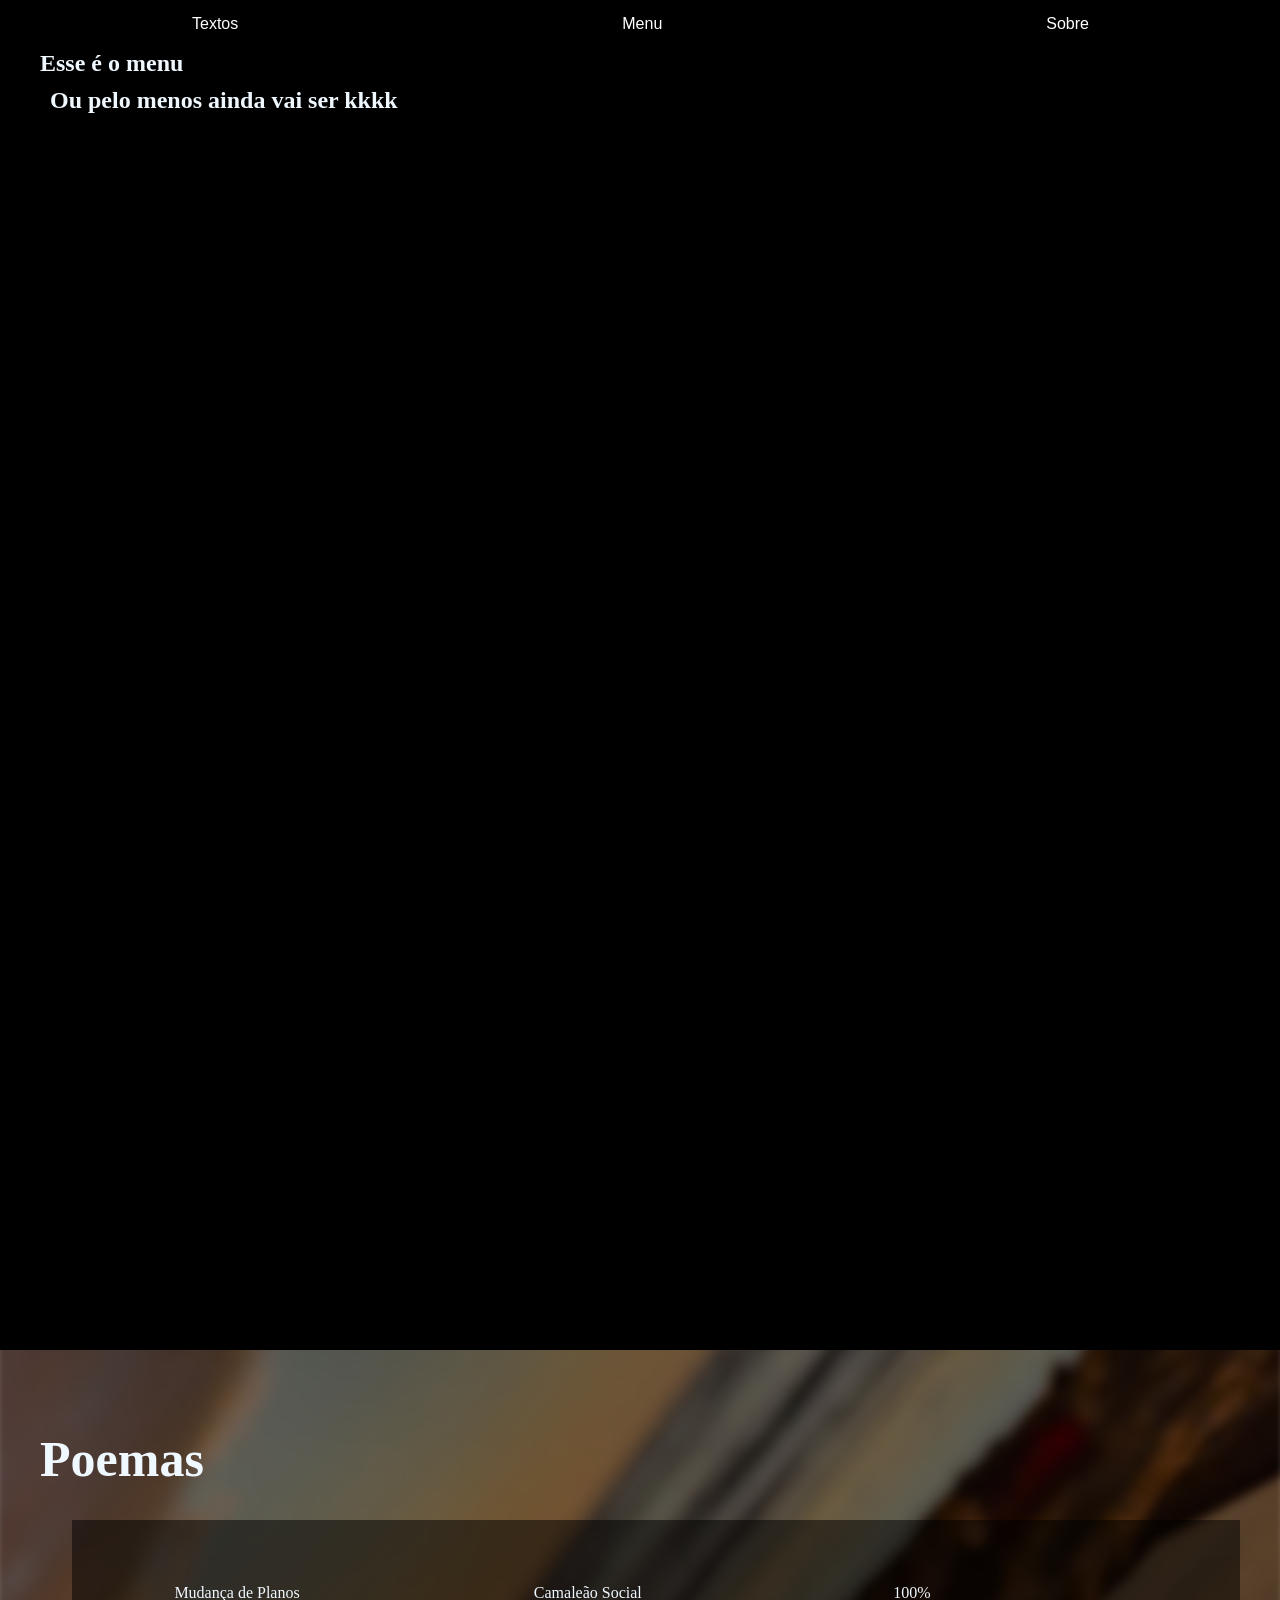
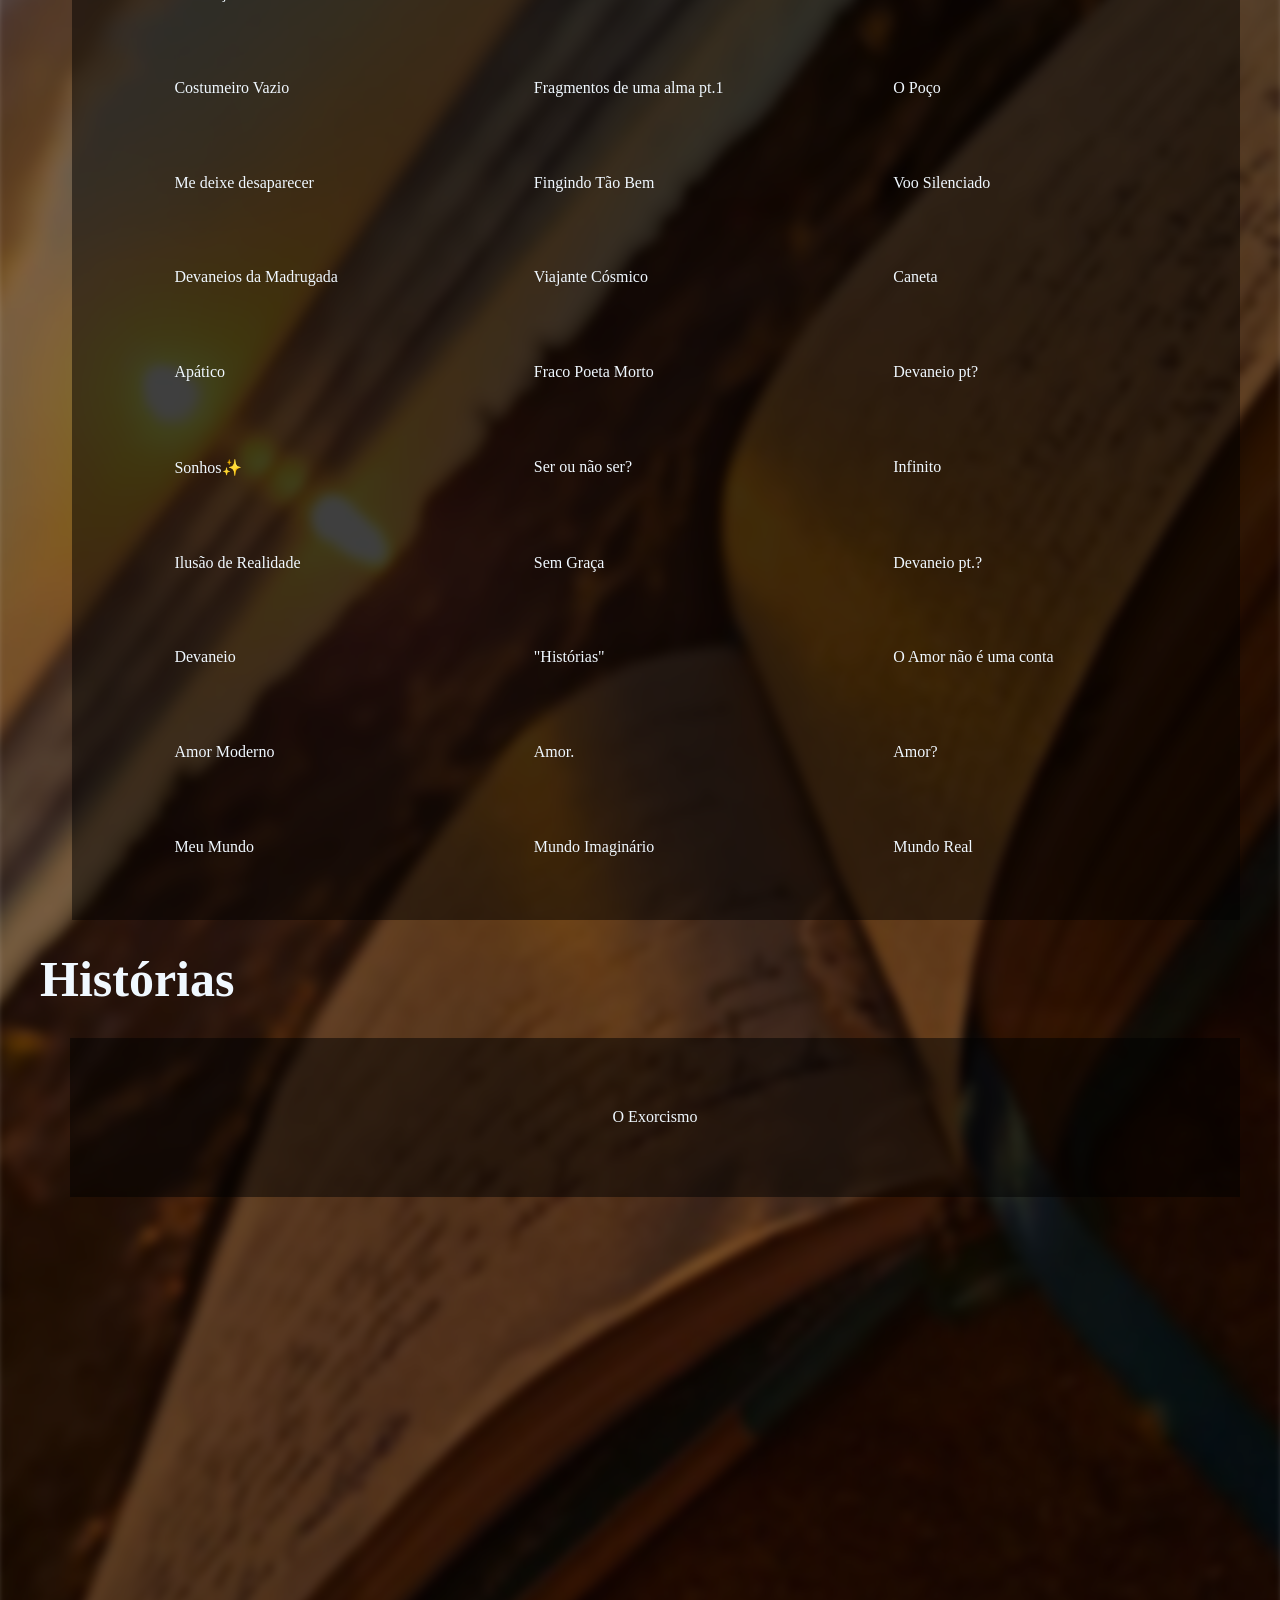
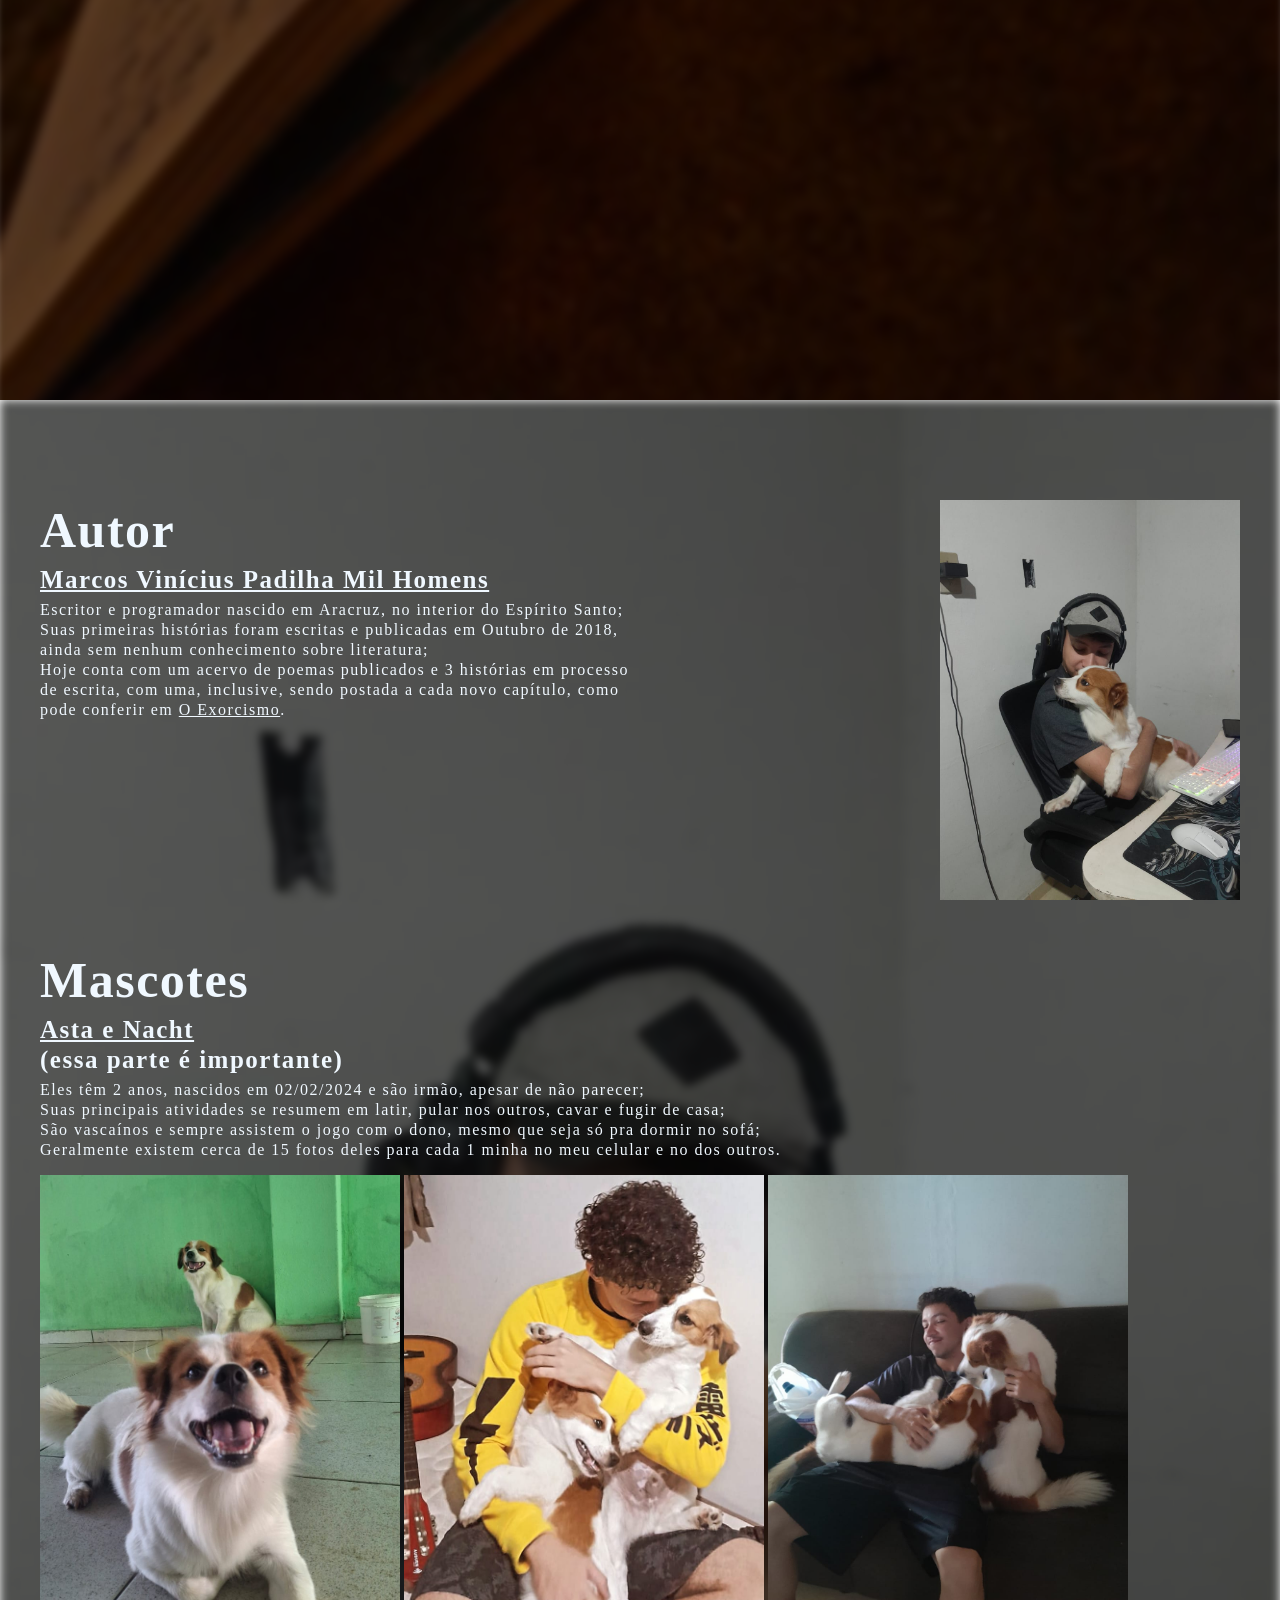
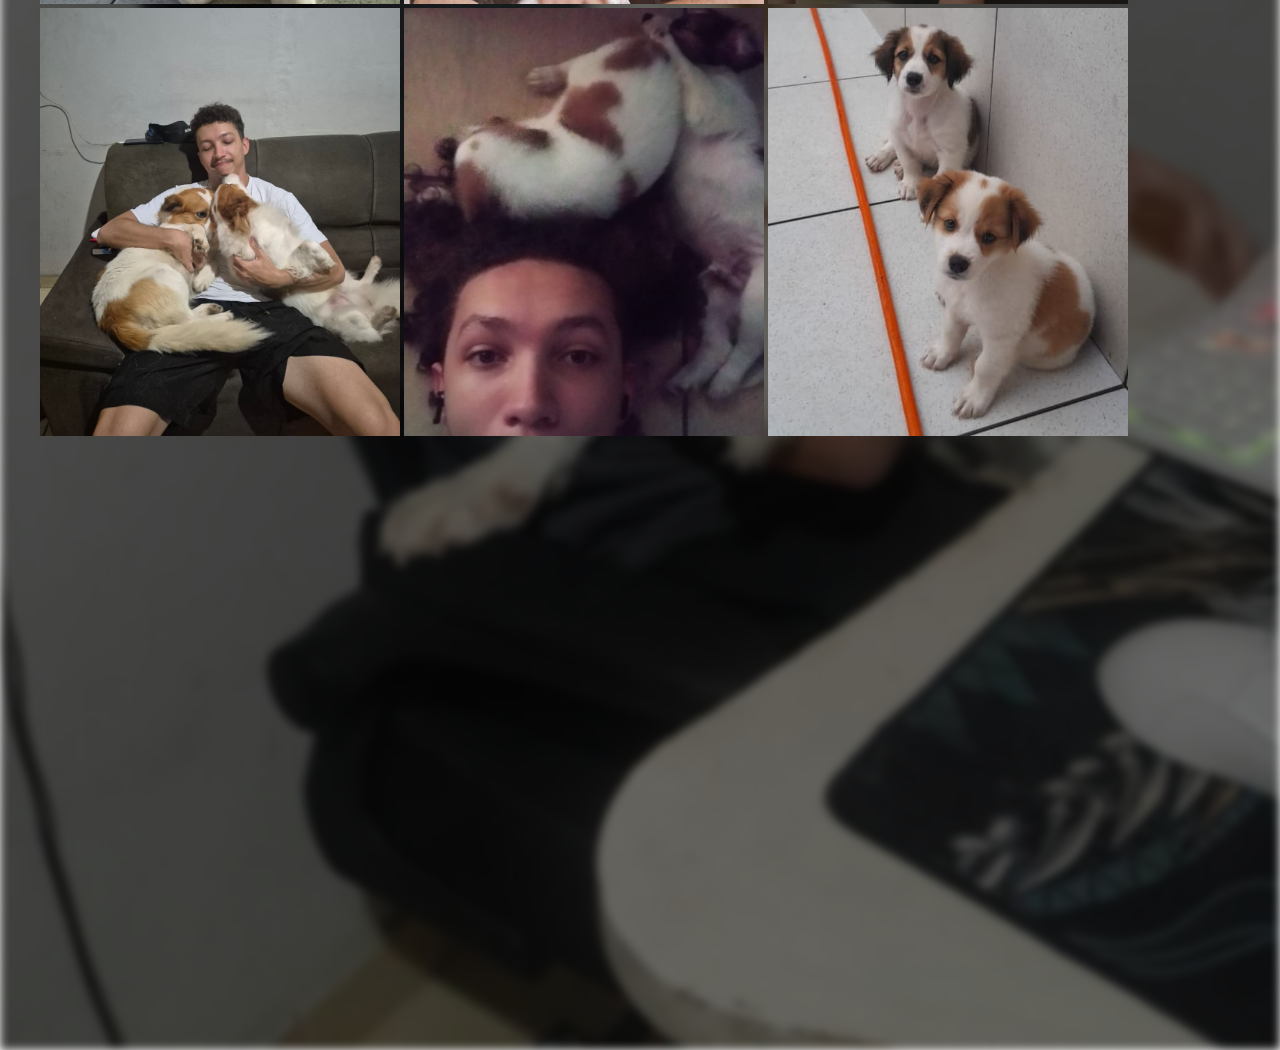
<file: HTML/index.html>
<!DOCTYPE html>
<html lang="pt-BR">
    <head>
        <meta charset="UTF-8">
        <meta name="viewport" content="width=device-width, initial-scale=1.0">
        <title>Preguiça!</title>
        <link rel="stylesheet" href="assets/CSS/style.Css">
    </head>

    <body>
        <section class="menu">
            <ul>
                <li><a href="#textos">Textos</a></li>
                <li><a href="#menu1">Menu</a></li>
                <li><a href="#sobre">Sobre</a></li>
            </ul>
        </section>


        <section class="menu1" id="menu1">
            <div>
                <h1>Esse é o menu</h1>
                    <h2>Ou pelo menos ainda vai ser kkkk</h2>
            </div>
        </section>
        
        <section class="textos" id="textos">
            <div class="background-poemas"></div>

            <div class="conteudo-poemas">
                <h2>Poemas</h2>
                <ul class="poemas">
                    <li><a href="https://www.instagram.com/p/DcwzHJyRyha/" target="_blank">Mudança de Planos</a></li>
                    <li><a href="https://www.instagram.com/p/DcYTIs_Fgcy/" target="_blank">Camaleão Social</a></li>
                    <li><a href="https://www.instagram.com/p/DaJvaRNxDV6/" target="_blank">100%</a></li>
                    <li><a href="https://www.instagram.com/p/DVWQJTyER3W/" target="_blank">Costumeiro Vazio</a></li>
                    <li><a href="https://www.instagram.com/p/DUJCK2OER03/" target="_blank">Fragmentos de uma alma pt.1</a></li>
                    <li><a href="https://www.instagram.com/p/DRdRXFQkU0U/" target="_blank">O Poço</a></li>
                    <li><a href="https://www.instagram.com/p/DQDo56yAAY4/" target="_blank">Me deixe desaparecer</a></li>
                    <li><a href="https://www.instagram.com/p/DQBeruKje86/" target="_blank">Fingindo Tão Bem</a></li>
                    <li><a href="https://www.instagram.com/p/DOa6wasEWFY/" target="_blank">Voo Silenciado</a></li>
                    <li><a href="https://www.instagram.com/p/DIA4szHgq-K/" target="_blank">Devaneios da Madrugada</a></li>
                    <li><a href="https://www.instagram.com/p/DFooHx7xpp3/" target="_blank">Viajante Cósmico</a></li>
                    <li><a href="https://www.instagram.com/p/DDQoioIRqa3/" target="_blank">Caneta</a></li>
                    <li><a href="https://www.instagram.com/p/DCd31gqxy8T/" target="_blank">Apático</a></li>
                    <li><a href="https://www.instagram.com/p/DBoKM4Wx4NI/" target="_blank">Fraco Poeta Morto</a></li>
                    <li><a href="https://www.instagram.com/p/C_ujq0bOHSI/" target="_blank">Devaneio pt?</a></li>
                    <li><a href="https://www.instagram.com/p/C9RSkwfu8R0/" target="_blank">Sonhos✨</a></li>
                    <li><a href="https://www.instagram.com/p/C8jQVevOuV8/" target="_blank">Ser ou não ser?</a></li>
                    <li><a href="https://www.instagram.com/p/C8C9no_vBsF/" target="_blank">Infinito</a></li>
                    <li><a href="https://www.instagram.com/p/C7m5ui-vYv2/" target="_blank">Ilusão de Realidade</a></li>
                    <li><a href="https://www.instagram.com/p/C62YVQ2uMgS/" target="_blank">Sem Graça</a></li>
                    <li><a href="https://www.instagram.com/p/C6rJ1wkuvwf/" target="_blank">Devaneio pt.?</a></li>
                    <li><a href="https://www.instagram.com/p/C6YnJogu4Cg/" target="_blank">Devaneio</a></li>
                    <li><a href="https://www.instagram.com/p/C4SQO2GuZhS/" target="_blank">"Histórias"</a></li>
                    <li><a href="https://www.instagram.com/p/DfdazEYP1nS/" target="_blank">O Amor não é uma conta</a></li>
                    <li><a href="https://www.instagram.com/p/ClvEPwQOevV/" target="_blank">Amor Moderno</a></li>
                    <li><a href="https://www.instagram.com/p/ClvDPUJufX0/" target="_blank">Amor.</a></li>
                    <li><a href="https://www.instagram.com/p/ClvC8s9uLLt/" target="_blank">Amor?</a></li>
                    <li><a href="https://www.instagram.com/p/ClCwA7ZjnHx/" target="_blank">Meu Mundo</a></li>
                    <li><a href="https://www.instagram.com/p/ClCv7v9Depd/" target="_blank">Mundo Imaginário</a></li>
                    <li><a href="https://www.instagram.com/p/ClCvk15jYVX/" target="_blank">Mundo Real</a></li>
                </ul>

                <h2>Histórias</h2>
                <ul class="historias">
                    <li><a href="https://www.wattpad.com/story/376507009-o-exorcismo" target="_blank">O Exorcismo</a></li>
            </div>
        </section>

        <section class="sobre" id="sobre">
            <div class="background"></div>

            <div class="separacao">
                    <div class="sobre_content">
                        <h2>Autor</h2>
                        <h3> Marcos Vinícius Padilha Mil Homens</h3>
                        <p>Escritor e programador nascido em Aracruz, no interior do Espírito Santo;
                            <br>
                            Suas primeiras histórias foram escritas e publicadas em Outubro de 2018,<br> ainda sem nenhum conhecimento sobre literatura; <br>   
                            Hoje conta com um acervo de poemas publicados e 3 histórias em processo <br>de escrita, com uma, inclusive, sendo postada a cada novo capítulo, como <br>pode conferir em <a href="https://www.wattpad.com/story/376507009-o-exorcismo" target="_blank">O Exorcismo</a>.
                        </p>
                    </div>
                <img src="assets/Imagens/fe77ad63-41f8-4d0f-9223-cf241bae623d.jpg" alt="Marcos Padilha" class="foto1">
            </div>

            <div class="separacao1">
                    <div class="sobre_content1">
                        <h2>Mascotes</h2>
                        <h3> Asta e Nacht</h3>
                        <h3 style="text-decoration: none;"> (essa parte é importante)</h3>
                        <p>Eles têm 2 anos, nascidos em 02/02/2024 e são irmão, apesar de não parecer;
                            <br>
                            Suas principais atividades se resumem em latir, pular nos outros, cavar e fugir de casa;<br>
                            São vascaínos e sempre assistem o jogo com o dono, mesmo que seja só pra dormir no sofá;<br>
                            Geralmente existem cerca de 15 fotos deles para cada 1 minha no meu celular e no dos outros.
                        </p>
                    </div>

                <div class="galeria">
                    <img src="assets/Imagens/0c2639e4-ff5e-4f63-a168-9dee5156e4a2.jpg" alt="Marcos Padilha" class="foto2">
                    <img src="assets/Imagens/42d8f3cd-1735-4d34-a92e-fbae0c64603d.jpg" alt="Marcos Padilha" class="foto3">
                    <img src="assets/Imagens/ec2081e9-81e2-4d99-ae05-5660e947e036.jpg" alt="Marcos Padilha" class="foto4">
                    <img src="assets/Imagens/2665f567-04b0-4384-954e-35d740e0368f.jpg" alt="Marcos Padilha" class="foto5">
                    <img src="assets/Imagens/a3ef7a67-6b67-49b1-a66c-fd404e62216a.jpg" alt="Marcos Padilha" class="foto5">
                    <img src="assets/Imagens/65bad34a-98fd-4f69-9997-ad379a0d3ae2.jpg" alt="Marcos Padilha" class="foto5">
                </div>
            </div>
        </section>
    </body>
</html>
</file>
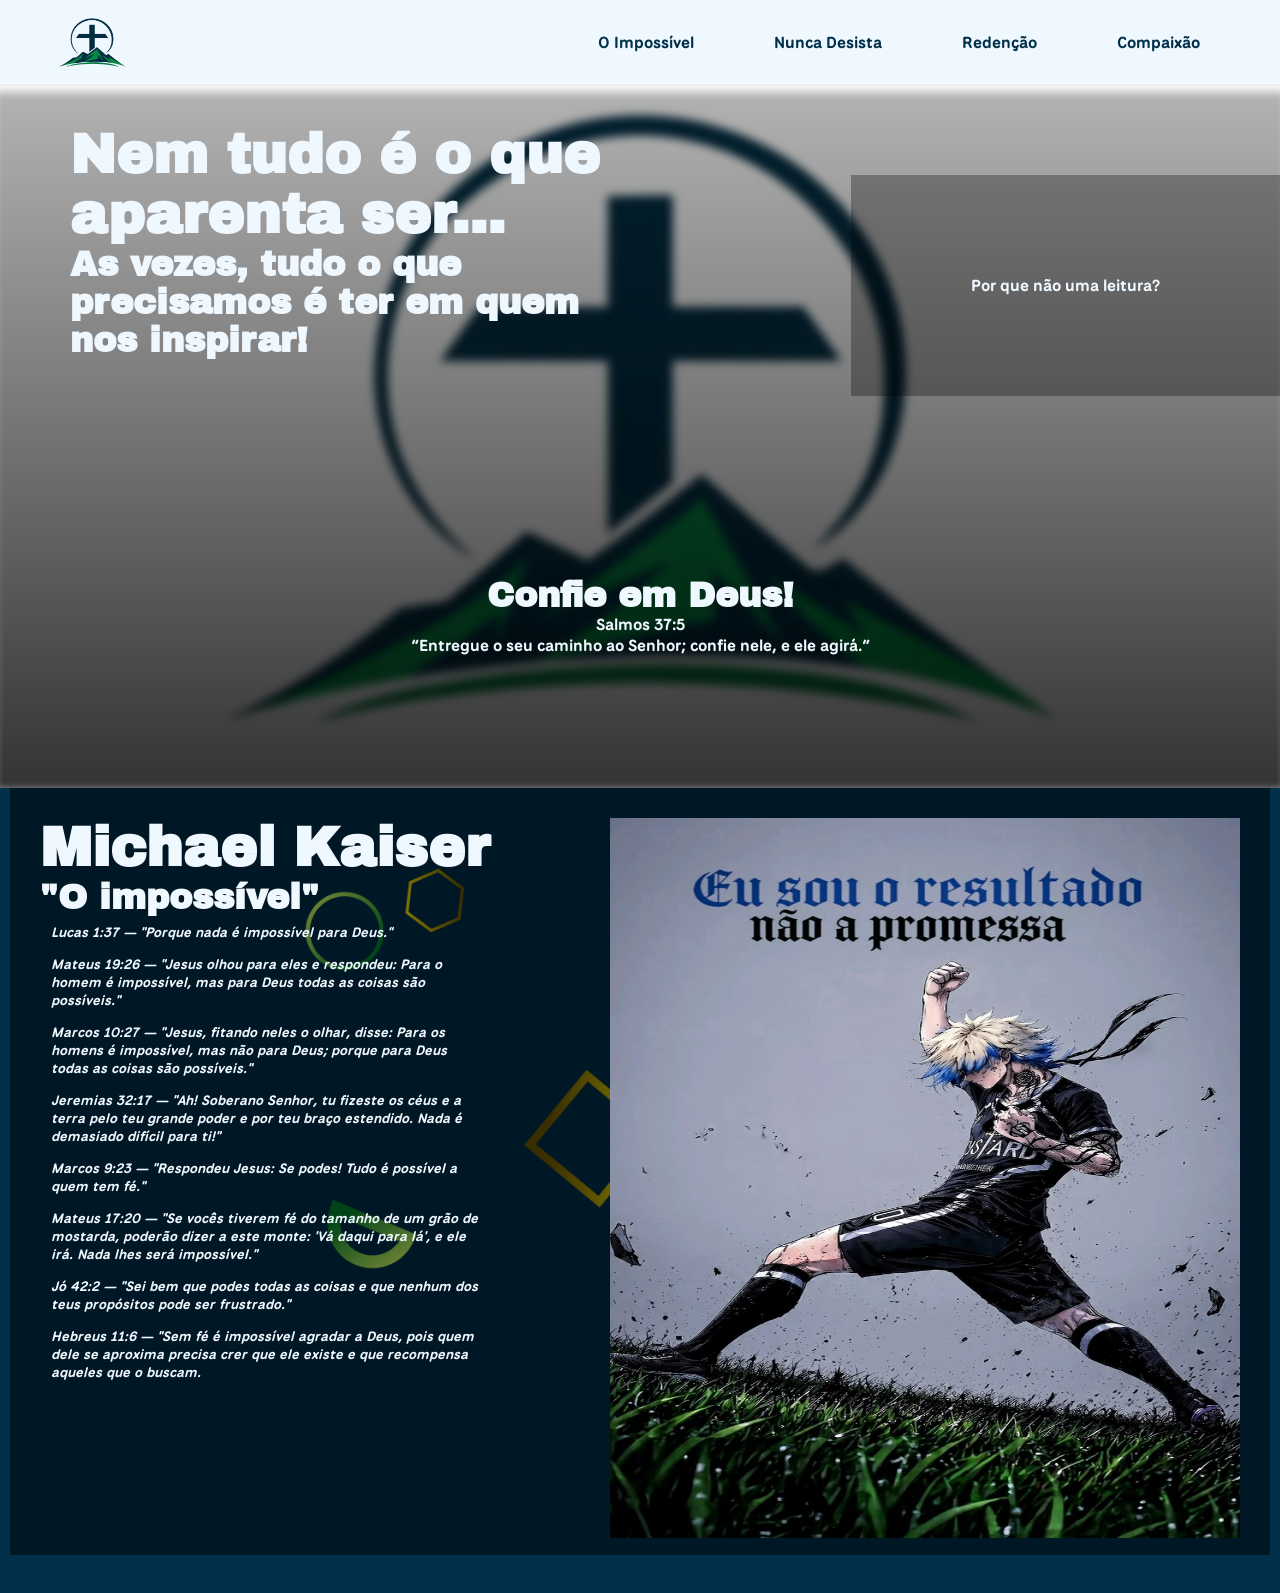
<file: landing page/index.html>
<!DOCTYPE html>
<html lang="pt-BR">
<head>
    <meta charset="UTF-8">
    <meta name="viewport" content="width=device-width, initial-scale=1.0">
    <title>Jesus é o Caminho!</title>
    <link rel="stylesheet" href="assets/CSS/menu.css">
    <link rel="stylesheet" href="assets/CSS/style.css">
    <link rel="preconnect" href="https://fonts.googleapis.com">
    <link rel="preconnect" href="https://fonts.gstatic.com" crossorigin>
    <link href="https://fonts.googleapis.com/css2?family=Archivo+Black&display=swap" rel="stylesheet">
    <link rel="preconnect" href="https://fonts.googleapis.com">
    <link rel="preconnect" href="https://fonts.gstatic.com" crossorigin>
    <link href="https://fonts.googleapis.com/css2?family=Archivo+Black&family=National+Park:wght@200..800&display=swap" rel="stylesheet">
</head>

<body>
    <aside class="menu white-bg">

        <div class="main-content menu-content">

            <div class="logo">
                <a href="#"><img src="assets/img/069a768c-e25c-4015-aab6-ddec52edc0c9.png" alt="Logo"></a>
            </div>

             <div class="menuzin">
                <nav>
                    <ul>
                        <li> <a href="#impossivel">O Impossível</a></li>
                        <li> <a href="#ngu">Nunca Desista</a></li>
                        <li> <a href="#redencao">Redenção</a></li>
                        <li> <a href="#compaixao">Compaixão</a></li>
                        
                    </ul>
                </nav>
            </div>
        </div>
    </aside>
        
        <section>
            <section class="tela">

                 <div class="blur-bg"></div>
                <section class="separacao">    
                    <div class="introducao">
                        <div class="introducao-content">
                            <h2>Nem tudo é o que aparenta ser...</h2>
                            <h3>As vezes, tudo o que precisamos é ter em quem nos inspirar!</h3>
                        </div>
                    
                        <div class="introducao-ul">
                            <nav>
                                <ul>
                                    <li><a href="https://www.bibliaonline.com.br/naa#/select-bible" target="_blank">Por que não uma leitura?</a></li>
                                </ul>
                            </nav>
                        </div>
                    </div>

                    <div class="texto-grande1">
                        <h3>Confie em Deus!</h3>
                    </div>

                    <div class="texto-grande">
                        <p>Salmos 37:5 <br> “Entregue o seu caminho ao Senhor; confie nele, e ele agirá.”</p>
                    </div>
                </section>
            </section>
        </section>

    <main class="carrossel">
        <section class="slide main-bg" id="impossivel">
            <section class="tela intro">

                <div class="content">
                    <h2>Michael Kaiser</h2>
                    <h3>"O impossível"</h3>
                    <p><a href="https://www.bibliatodo.com/pt/concordancia?s=Lucas+1%3A37&version=ARC&ant=tb" target="_blank">Lucas 1:37 — "Porque nada é impossível para Deus."</a></p>
                    <p>Mateus 19:26 — "Jesus olhou para eles e respondeu: Para o homem é impossível, mas para Deus todas as coisas são possíveis."</p>
                    <p>Marcos 10:27 — "Jesus, fitando neles o olhar, disse: Para os homens é impossível, mas não para Deus; porque para Deus todas as coisas são possíveis."</p>
                    <p>Jeremias 32:17 — "Ah! Soberano Senhor, tu fizeste os céus e a terra pelo teu grande poder e por teu braço estendido. Nada é demasiado difícil para ti!"</p>
                    <p>Marcos 9:23 — "Respondeu Jesus: Se podes! Tudo é possível a quem tem fé."</p>
                    <p>Mateus 17:20 — "Se vocês tiverem fé do tamanho de um grão de mostarda, poderão dizer a este monte: 'Vá daqui para lá', e ele irá. Nada lhes será impossível."</p>
                    <p>Jó 42:2 — "Sei bem que podes todas as coisas e que nenhum dos teus propósitos pode ser frustrado."</p>
                    <p>Hebreus 11:6 — "Sem fé é impossível agradar a Deus, pois quem dele se aproxima precisa crer que ele existe e que recompensa aqueles que o buscam.</p>
                </div>

                <div class="intro-img">
                    <img src="assets/img/8e045dd1-fb62-47d2-b8cf-dacbddb89618.jpg" alt="Michael Kaiser">
                </div>

            </section>
        </section>

        <section class="slide gray-bg" id="ngu">
            <section class ="tela second">

                <div class="content">
                    <h2>Izuku Midoriya</h2>
                    <h3>"Nunca desista"</h3>
                    <p>Josué 1:9 — “Não fui eu que ordenei a você? Seja forte e corajoso! Não se apavore nem desanime, pois o Senhor, o seu Deus, estará com você por onde você andar.”</p>
                    <p>Isaías 41:10 — “Não temas, porque eu sou contigo; não te assombres, porque eu sou teu Deus; eu te fortaleço, e te ajudo, e te sustento com a destra da minha justiça.”</p>
                    <p>Gálatas 6:9 — “E não nos cansemos de fazer o bem, pois no tempo próprio colheremos, se não desanimarmos.”</p>
                    <p>Romanos 12:12 — “Alegrem-se na esperança, sejam pacientes na tribulação, perseverem na oração.”</p>
                    <p>Salmos 27:14 — “Espera no Senhor, anima-te, e ele fortalecerá o teu coração; espera, pois, no Senhor.”</p>
                    <p>Isaías 40:31 — “Mas os que esperam no Senhor renovarão as suas forças; subirão com asas como águias; correrão, e não se cansarão; caminharão, e não se fatigarão.”</p>
                    <p>Mateus 11:28 — “Venham a mim, todos os que estão cansados e sobrecarregados, e eu darei descanso a vocês.”</p>
                    <p>2 Coríntios 4:16 — “Por isso não desanimamos. Embora exteriormente estejamos a desgastar-nos, interiormente estamos sendo renovados dia após dia.”</p>
                </div>

                <div class="intro-img">
                    <img src="assets/img/cff995ea43f0747d7220a40bbd23f5d1.jpg" alt="Izuku Midoriya">
                </div>
            
            </section>
        </section>

        <section class="slide main-bg" id="redencao">
            <section class ="tela intro">

                <div class="content">
                    <h2>Thorfinn</h2>
                    <h3>"Redenção"</h3>
                    <p>Efésios 1:7 — "Nele temos a redenção, pelo seu sangue, a remissão dos pecados, segundo a riqueza da sua graça"</p>
                    <p>Romanos 3:23-24 — "Pois todos pecaram e estãodestituídos da glória de Deus, sendo justificados gratuitamente por sua graça, por meio da redenção que=-\nhá em Cristo Jesus"</p>
                    <p>Gálatas 3:13 — "Cristo nos resgatou da maldição da lei, fazendo-se maldição por nós, pois está escrito: 'Maldito todo aquele que for pendurado num madeiro'"</p>
                    <p>Colossenses 1:13-14 — "Ele nos resgatou do domínio das trevas e nos transportou para o Reino do seu Filho amado, em quem temos a redenção, a saber, o perdão dos pecados"</p>
                    <p>1 Pedro 1:18-19 — "Pois vocês sabem que não foi com coisas perecíveis como prata ou ouro que vocês foram resgatados... mas com o precioso sangue de Cristo, como de um cordeiro sem mancha e sem defeito"</p>
                    <p>Salmo 130:7-8 — "Ponha Israel a sua esperança no Senhor, pois no Senhor há amor leal e plena redenção. É ele quem redimirá Israel de todos os seus pecados."</p>
                </div>

                <div class="intro-img">
                    <img src="assets/img/9fd07e4b023fcc783e5bb5cd0a7603e0.jpg" alt="Thorfinn">
                </div>
            
            </section>
        </section>

        <section class="slide gray-bg" id="compaixao">
            <section class ="tela second">

                <div class="content">
                    <h2>Tanjiro Kamado</h2>
                    <h3>"Compaixão"</h3>
                    <p>Colossenses 3:12 — "Portanto, como povo escolhido de Deus, santo e amado, revistam-se de profunda compaixão, bondade, humildade, mansidão e paciência."</p>
                    <p>Salmo 86:15 — "Mas tu, Senhor, és um Deus cheio de compaixão, e piedoso, e sofredor, e grande em benignidade e em verdade."</p>
                    <p>Salmo 145:8-9 — "O Senhor é clemente e cheio de compaixão, tardio em irar-se e grande em misericórdia. O Senhor é bom para todos, e as suas misericórdias são sobre todas as suas obras."</p>
                    <p>Zacarias 7:9-10 — "Assim diz o Senhor dos Exércitos: Administrem a verdadeira justiça, mostrem misericórdia e compaixão uns para com os outros."</p>
                    <p>Hebreus 4:15 — "Porque não temos um sumo sacerdote que não possa compadecer-se das nossas fraquezas; porém um que, como nós, em tudo foi tentado, mas sem pecado."</p>
                    <p>Lamentações 3:22-23 — "Através das misericórdias do Senhor não somos consumidos, porque suas compaixões não falham. Eles são novos todas as manhãs; Grande é a tua fidelidade."</p>
                    <p>Mateus 9:36 — "E, vendo a multidão, teve grande compaixão deles, porque estavam cansados e desgarrados, como ovelhas que não têm pastor."</p>
                </div>

                <div class="intro-img">
                    <img src="assets/img/images.jpg" alt="Tanjiro Kamado">
                </div>
            
            </section>
        </section>
   </main>

</body>
</html>
</file>
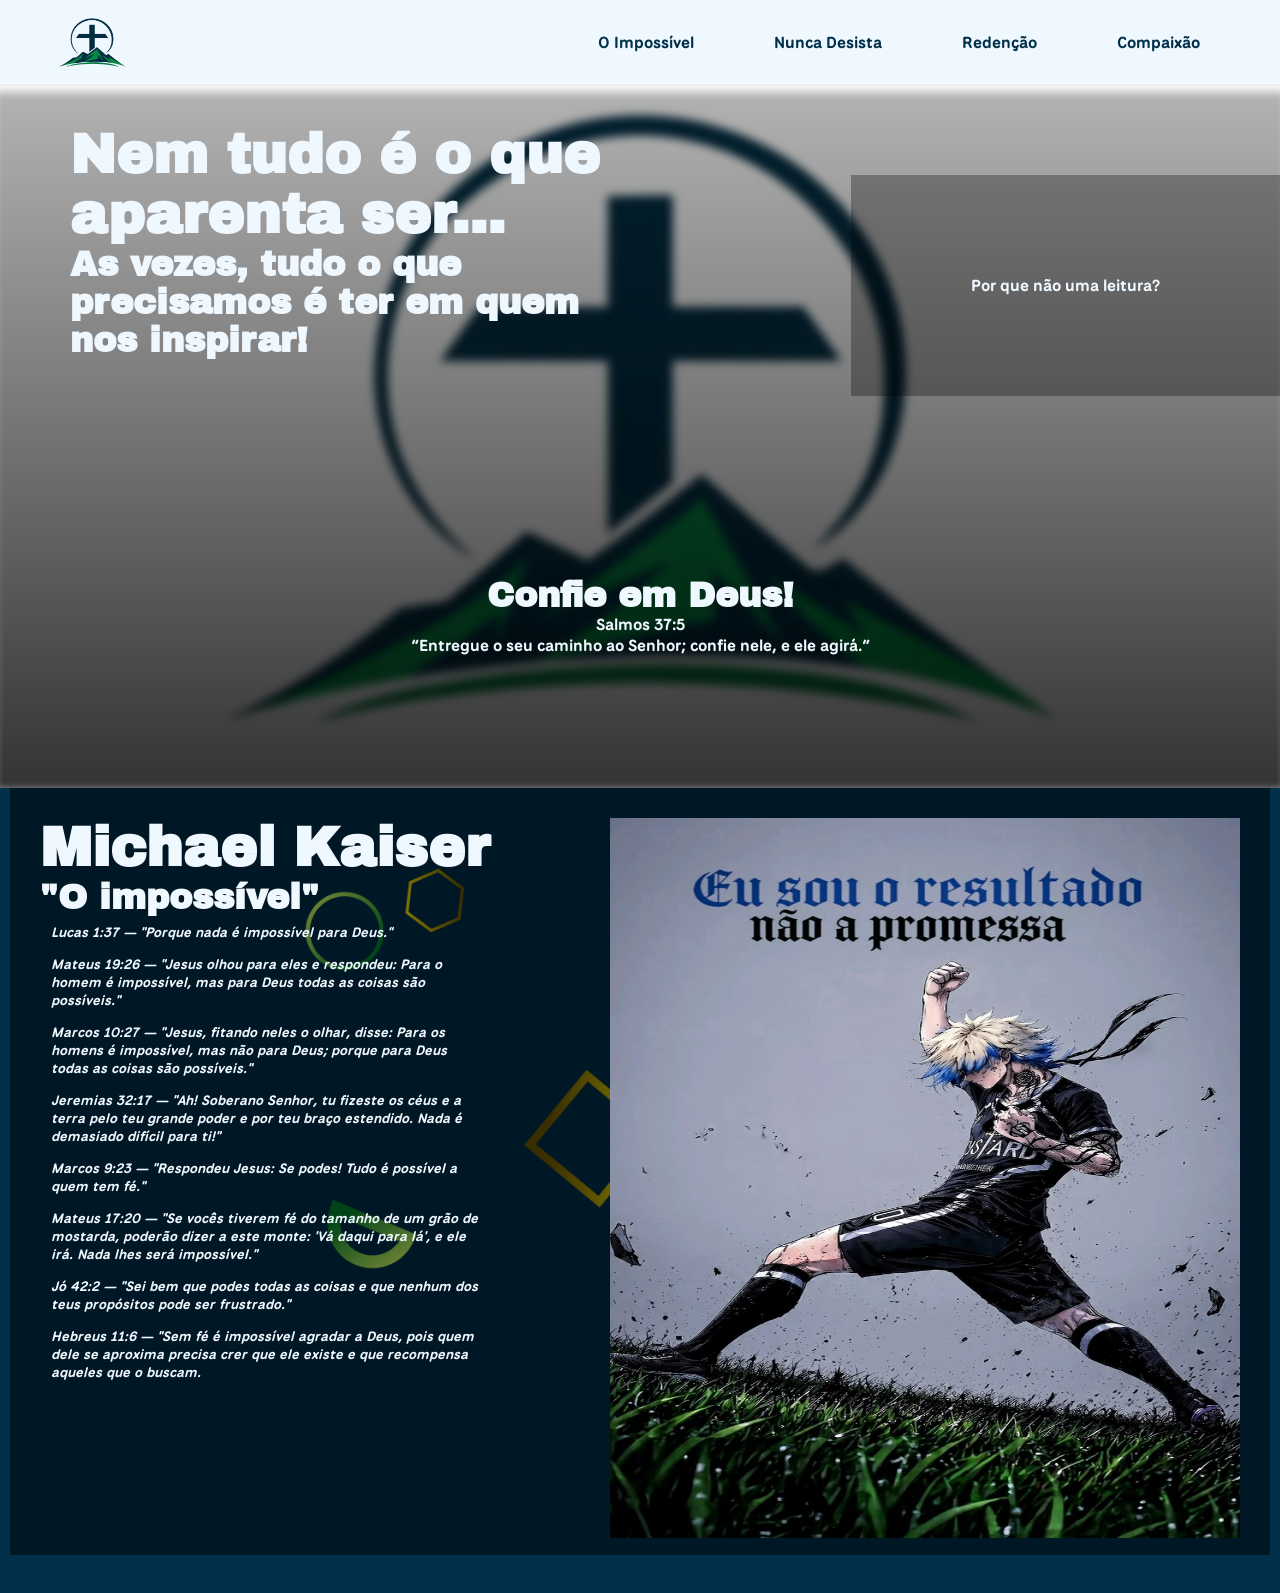
<file: landing page/landing page.html>
<!DOCTYPE html>
<html lang="pt-BR">
<head>
    <meta charset="UTF-8">
    <meta name="viewport" content="width=device-width, initial-scale=1.0">
    <title>Landing Page</title>
    <link rel="stylesheet" href="assets/CSS/menu.css">
    <link rel="stylesheet" href="assets/CSS/style.css">
    <link rel="preconnect" href="https://fonts.googleapis.com">
    <link rel="preconnect" href="https://fonts.gstatic.com" crossorigin>
    <link href="https://fonts.googleapis.com/css2?family=Archivo+Black&display=swap" rel="stylesheet">
    <link rel="preconnect" href="https://fonts.googleapis.com">
    <link rel="preconnect" href="https://fonts.gstatic.com" crossorigin>
    <link href="https://fonts.googleapis.com/css2?family=Archivo+Black&family=National+Park:wght@200..800&display=swap" rel="stylesheet">
</head>

<body>
    <aside class="menu white-bg">

        <div class="main-content menu-content">

            <div class="logo">
                <a href="#"><img src="assets/img/069a768c-e25c-4015-aab6-ddec52edc0c9.png" alt="Logo"></a>
            </div>

             <div class="menuzin">
                <nav>
                    <ul>
                        <li> <a href="#impossivel">O Impossível</a></li>
                        <li> <a href="#ngu">Nunca Desista</a></li>
                        <li> <a href="#redencao">Redenção</a></li>
                        <li> <a href="#compaixao">Compaixão</a></li>
                        
                    </ul>
                </nav>
            </div>
        </div>
    </aside>
        
        <section>
            <section class="tela">

                 <div class="blur-bg"></div>
                <section class="separacao">    
                    <div class="introducao">
                        <div class="introducao-content">
                            <h2>Nem tudo é o que aparenta ser...</h2>
                            <h3>As vezes, tudo o que precisamos é ter em quem nos inspirar!</h3>
                        </div>
                    
                        <div class="introducao-ul">
                            <nav>
                                <ul>
                                    <li><a href="https://www.bibliaonline.com.br/naa#/select-bible" target="_blank">Por que não uma leitura?</a></li>
                                </ul>
                            </nav>
                        </div>
                    </div>

                    <div class="texto-grande1">
                        <h3>Confie em Deus!</h3>
                    </div>

                    <div class="texto-grande">
                        <p>Salmos 37:5 <br> “Entregue o seu caminho ao Senhor; confie nele, e ele agirá.”</p>
                    </div>
                </section>
            </section>
        </section>

    <main class="carrossel">
        <section class="slide main-bg" id="impossivel">
            <section class="tela intro">

                <div class="content">
                    <h2>Michael Kaiser</h2>
                    <h3>"O impossível"</h3>
                    <p><a href="https://www.bibliatodo.com/pt/concordancia?s=Lucas+1%3A37&version=ARC&ant=tb" target="_blank">Lucas 1:37 — "Porque nada é impossível para Deus."</a></p>
                    <p>Mateus 19:26 — "Jesus olhou para eles e respondeu: Para o homem é impossível, mas para Deus todas as coisas são possíveis."</p>
                    <p>Marcos 10:27 — "Jesus, fitando neles o olhar, disse: Para os homens é impossível, mas não para Deus; porque para Deus todas as coisas são possíveis."</p>
                    <p>Jeremias 32:17 — "Ah! Soberano Senhor, tu fizeste os céus e a terra pelo teu grande poder e por teu braço estendido. Nada é demasiado difícil para ti!"</p>
                    <p>Marcos 9:23 — "Respondeu Jesus: Se podes! Tudo é possível a quem tem fé."</p>
                    <p>Mateus 17:20 — "Se vocês tiverem fé do tamanho de um grão de mostarda, poderão dizer a este monte: 'Vá daqui para lá', e ele irá. Nada lhes será impossível."</p>
                    <p>Jó 42:2 — "Sei bem que podes todas as coisas e que nenhum dos teus propósitos pode ser frustrado."</p>
                    <p>Hebreus 11:6 — "Sem fé é impossível agradar a Deus, pois quem dele se aproxima precisa crer que ele existe e que recompensa aqueles que o buscam.</p>
                </div>

                <div class="intro-img">
                    <img src="assets/img/8e045dd1-fb62-47d2-b8cf-dacbddb89618.jpg" alt="Michael Kaiser">
                </div>

            </section>
        </section>

        <section class="slide gray-bg" id="ngu">
            <section class ="tela second">

                <div class="content">
                    <h2>Izuku Midoriya</h2>
                    <h3>"Nunca desista"</h3>
                    <p>Josué 1:9 — “Não fui eu que ordenei a você? Seja forte e corajoso! Não se apavore nem desanime, pois o Senhor, o seu Deus, estará com você por onde você andar.”</p>
                    <p>Isaías 41:10 — “Não temas, porque eu sou contigo; não te assombres, porque eu sou teu Deus; eu te fortaleço, e te ajudo, e te sustento com a destra da minha justiça.”</p>
                    <p>Gálatas 6:9 — “E não nos cansemos de fazer o bem, pois no tempo próprio colheremos, se não desanimarmos.”</p>
                    <p>Romanos 12:12 — “Alegrem-se na esperança, sejam pacientes na tribulação, perseverem na oração.”</p>
                    <p>Salmos 27:14 — “Espera no Senhor, anima-te, e ele fortalecerá o teu coração; espera, pois, no Senhor.”</p>
                    <p>Isaías 40:31 — “Mas os que esperam no Senhor renovarão as suas forças; subirão com asas como águias; correrão, e não se cansarão; caminharão, e não se fatigarão.”</p>
                    <p>Mateus 11:28 — “Venham a mim, todos os que estão cansados e sobrecarregados, e eu darei descanso a vocês.”</p>
                    <p>2 Coríntios 4:16 — “Por isso não desanimamos. Embora exteriormente estejamos a desgastar-nos, interiormente estamos sendo renovados dia após dia.”</p>
                </div>

                <div class="intro-img">
                    <img src="assets/img/cff995ea43f0747d7220a40bbd23f5d1.jpg" alt="Izuku Midoriya">
                </div>
            
            </section>
        </section>

        <section class="slide main-bg" id="redencao">
            <section class ="tela intro">

                <div class="content">
                    <h2>Thorfinn</h2>
                    <h3>"Redenção"</h3>
                    <p>Efésios 1:7 — "Nele temos a redenção, pelo seu sangue, a remissão dos pecados, segundo a riqueza da sua graça"</p>
                    <p>Romanos 3:23-24 — "Pois todos pecaram e estãodestituídos da glória de Deus, sendo justificados gratuitamente por sua graça, por meio da redenção que=-\nhá em Cristo Jesus"</p>
                    <p>Gálatas 3:13 — "Cristo nos resgatou da maldição da lei, fazendo-se maldição por nós, pois está escrito: 'Maldito todo aquele que for pendurado num madeiro'"</p>
                    <p>Colossenses 1:13-14 — "Ele nos resgatou do domínio das trevas e nos transportou para o Reino do seu Filho amado, em quem temos a redenção, a saber, o perdão dos pecados"</p>
                    <p>1 Pedro 1:18-19 — "Pois vocês sabem que não foi com coisas perecíveis como prata ou ouro que vocês foram resgatados... mas com o precioso sangue de Cristo, como de um cordeiro sem mancha e sem defeito"</p>
                    <p>Salmo 130:7-8 — "Ponha Israel a sua esperança no Senhor, pois no Senhor há amor leal e plena redenção. É ele quem redimirá Israel de todos os seus pecados."</p>
                </div>

                <div class="intro-img">
                    <img src="assets/img/9fd07e4b023fcc783e5bb5cd0a7603e0.jpg" alt="Thorfinn">
                </div>
            
            </section>
        </section>

        <section class="slide gray-bg" id="compaixao">
            <section class ="tela second">

                <div class="content">
                    <h2>Tanjiro Kamado</h2>
                    <h3>"Compaixão"</h3>
                    <p>Colossenses 3:12 — "Portanto, como povo escolhido de Deus, santo e amado, revistam-se de profunda compaixão, bondade, humildade, mansidão e paciência."</p>
                    <p>Salmo 86:15 — "Mas tu, Senhor, és um Deus cheio de compaixão, e piedoso, e sofredor, e grande em benignidade e em verdade."</p>
                    <p>Salmo 145:8-9 — "O Senhor é clemente e cheio de compaixão, tardio em irar-se e grande em misericórdia. O Senhor é bom para todos, e as suas misericórdias são sobre todas as suas obras."</p>
                    <p>Zacarias 7:9-10 — "Assim diz o Senhor dos Exércitos: Administrem a verdadeira justiça, mostrem misericórdia e compaixão uns para com os outros."</p>
                    <p>Hebreus 4:15 — "Porque não temos um sumo sacerdote que não possa compadecer-se das nossas fraquezas; porém um que, como nós, em tudo foi tentado, mas sem pecado."</p>
                    <p>Lamentações 3:22-23 — "Através das misericórdias do Senhor não somos consumidos, porque suas compaixões não falham. Eles são novos todas as manhãs; Grande é a tua fidelidade."</p>
                    <p>Mateus 9:36 — "E, vendo a multidão, teve grande compaixão deles, porque estavam cansados e desgarrados, como ovelhas que não têm pastor."</p>
                </div>

                <div class="intro-img">
                    <img src="assets/img/images.jpg" alt="Tanjiro Kamado">
                </div>
            
            </section>
        </section>
   </main>

</body>
</html>
</file>
<file: HTML/assets/CSS/style.Css>
*{
    margin: 0;
    padding: 0;
    box-sizing:border-box;
}

html {
    scroll-behavior: smooth;
}

.menu {
    background: rgba(0, 0, 0, 0.7);
    position: fixed;
    width: 100%;
    top: 0;
    z-index: 1000;
}

.menu ul {
    list-style:none;
    justify-content: space-around;
    display: flex;
    align-items: center;
    font-family: sans-serif;
}

.menu ul a {
    transition: all ease-in-out 0.2s;
    margin: 0;
    display:block;
    padding: 15px 15vw;
    text-decoration: none;
    color: white;
    justify-content: center;
}

.menu ul a:hover {
    padding: 25px 15vw;
    background:  rgba(0, 0, 0, 0.3);
}

.menu1 {
    background: black;
    margin:0 auto;
    padding-top: 50px;
    height: 150vh;
    width: 100%;
}

.menu1 div {
    color:aliceblue;
    max-width: 1200px;
    margin: 0 auto;
}

.menu1 h2 {
    padding: 10px;
    overflow-wrap: break-word;
}

.textos {
    position:relative;
    margin: 0 auto;
    overflow: hidden;
    padding-top: 50px;
    height: 250vh;
    width: 100%;
    color: aliceblue;
}

.textos .background-poemas {
    position: absolute;
    inset: 0;
    background-image:
        linear-gradient(rgba(0, 0, 0, 0.5), rgba(0, 0, 0, 0.5)),
    url(../Imagens/20241126_050120.jpg);

    background-size: cover;
    background-position: center;
    background-repeat: no-repeat;

    filter: blur(5px);
    transform: scale(1.01);
}

.textos .conteudo-poemas {
    position: relative;
    display: block;
    max-width: 1200px;
    margin: 0 auto;
}

.textos div h2 {
    font-size: 50px;
    margin-top: 30px;
    display:block;
    width: 100%;
}

.textos .poemas {
    position: relative;
    margin: 2.5vw 0 0 2.5vw;
    background: rgba(0, 0, 0, 0.5);
    list-style: none;
    padding: 2vw;
    display: flex;
    flex-direction: row;
    justify-content: flex-start;
    flex-wrap: wrap;
}

.textos .poemas li {
    flex: 0 0 calc(33.33% - 1vw);
}

.textos .poemas a {
    transition: all ease-in-out 0.2s;
    display:block;
    color: aliceblue;
    padding: 3vw 6vw;
    text-decoration: none;
    justify-content: center;
    width: 100%;
    overflow-wrap: break-word;
}

.textos .poemas a:hover {  
    background: rgba(0, 0, 0, 0.7);
    padding: 4vw 7vw;
}

.textos .historias {
    margin: 30px 0 0 30px;
    background: rgba(0, 0, 0, 0.5);
    list-style: none;
    padding: 1vw;
    display: flex;
    justify-content: center;
}

.textos .historias a {
    transition: all ease-in-out 0.2s;
    display:block;
    color: aliceblue;
    padding: 4.5vw 24vw;
    text-decoration: none;
    justify-content: center;
    width: 100%;
}

.textos .historias a:hover {  
    background: rgba(0, 0, 0, 0.7);
    padding: 5.5vw 34vw;
}

.sobre {
    position:relative;
    margin: 0 auto;
    overflow: hidden;
    padding-top: 50px;
    height: 250vh;
    width: 100%;
    color: aliceblue;
}

.sobre .background {
    position: absolute;
    inset: 0;
    background-image:
        linear-gradient(rgba(0, 0, 0, 0.5), rgba(0, 0, 0, 0.5)),
    url(../Imagens/fe77ad63-41f8-4d0f-9223-cf241bae623d.jpg);

    background-size: cover;
    background-position: center;
    background-repeat: no-repeat;

    filter: blur(5px);
}

.sobre .separacao {
    position: relative;
    display: flex;
    padding-top: 50px;
    margin: 0 auto;
    max-width: 1200px;

}

.sobre .sobre_content {
    letter-spacing: 1.5px;
    padding-top: 20px;
    line-height: 20px;
    flex: 1;
}

.sobre .separacao1 {
    position: relative;
    display: flex;
    flex-wrap: wrap;
    padding-top: 50px;
    margin: 0 auto;
    max-width: 1200px;
    flex: 1;
    gap: 15px;
}

.sobre .galeria img {
    transition: all ease-in-out 0.4s;
    width: 30%;
    height: 30%;
    object-fit: cover;
    flex: 1;
}

.sobre .galeria img:hover {
    width: 35%;
    height: 35%;
    object-fit: cover;
    flex: 1;
}

.sobre .sobre_content1 {
    letter-spacing: 1.5px;
    padding-top: 20px;
    line-height: 20px;
    flex: 1;
    gap: 40px;
    justify-content: space-between;
    align-items: flex-start;
}

.sobre div h2 {
    font-size: 50px;
    margin-bottom: 30px;
    display:block;
    width: 100%;
}

.sobre div h3 {
    font-size: 25px;
    text-decoration: underline;
    margin-bottom: 10px;
    display:block;
    width: 100%;
}

.sobre p a {
    color: aliceblue;
}

.sobre p {
    overflow-wrap: break-word;
}

.foto1 {
    transition: all ease-in-out 0.4s;
    width: 25%;
    height: auto;
    align-items: left;
}

.foto1:hover {
    width: 35%;
    height: auto;
}


.foto2 {
    width: 25%;
    height: auto;
    align-items: left;
}

.foto3 {
    width: 25%;
    height: auto;
    align-items: left;
}

.foto4 {
    width: 25%;
    height: auto;
    align-items: left;
}

.foto5 {
    width: 25%;
    height: auto;
    align-items: left;
}


@media screen and (max-width: 800px) {

    /* MENU */
    .menu ul {
        justify-content: space-around;
    }

    .menu ul a {
        padding: 15px 12px;
        font-size: 14px;
    }

    .menu ul a:hover {
        padding: 15px 12px;
    }

    /* MENU PRINCIPAL */
    .menu1 {
        height: auto;
        min-height: 100vh;
        padding: 80px 20px 40px;
    }

    .menu1 div {
        width: 100%;
    }

    .menu1 h1 {
        font-size: 28px;
    }

    .menu1 h2 {
        font-size: 20px;
    }

    /* POEMAS */
    .textos {
        height: auto;
        min-height: 100vh;
        padding: 70px 15px 40px;
    }

    .textos .conteudo-poemas {
        width: 100%;
    }

    .textos div h2 {
        font-size: 35px;
        margin-top: 20px;
    }

    .textos .poemas {
        margin: 20px 0;
        padding: 10px;
        display: flex;
        flex-direction: column;
    }

    .textos .poemas li {
        flex: 1;
        width: 100%;
    }

    .textos .poemas a {
        padding: 15px;
        font-size: 15px;
    }

    .textos .poemas a:hover {
        padding: 15px;
    }

    .textos .historias {
        margin: 20px 0;
        padding: 10px;
    }

    .textos .historias a {
        padding: 20px;
        text-align: center;
    }

    .textos .historias a:hover {
        padding: 20px;
    }

    /* SOBRE */
    .sobre {
        height: auto;
        min-height: 100vh;
        padding: 70px 20px 40px;
    }

    .sobre .separacao,
    .sobre .separacao1 {
        flex-direction: column;
        width: 100%;
        padding-top: 25px;
        gap: 25px;
    }

    .sobre .sobre_content,
    .sobre .sobre_content1 {
        width: 100%;
        padding-top: 10px;
        line-height: 1.6;
        letter-spacing: 0.5px;
    }

    .sobre div h2 {
        font-size: 35px;
        margin-bottom: 20px;
    }

    .sobre div h3 {
        font-size: 20px;
    }

    .sobre p {
        font-size: 14px;
    }

    .sobre p br {
        display: none;
    }

    /* FOTO DO AUTOR */
    .foto1 {
        width: 75%;
        height: auto;
        align-self: center;
    }

    .foto1:hover {
        width: 75%;
    }

    /* GALERIA */
    .sobre .galeria {
        display: grid;
        grid-template-columns: repeat(2, minmax(0, 1fr));
        gap: 10px;
        width: 100%;
    }

    .sobre .galeria img {
        width: 100%;
        height: 180px;
        object-fit: cover;
    }

    .sobre .galeria img:hover {
        width: 100%;
        height: 180px;
    }

}
</file>
<file: landing page/assets/CSS/menu.css>
.menu {
    width: 100%;
    top: 0;
    left: 0;
    right:0;
    position: fixed;
    z-index: 10;
    border-bottom: 0.2rem solid var(--gray-color);
}

.menu ul {
    list-style: none;
    display:flex;
}

.menu-content {
    display:flex;
    justify-content: space-between;
    align-items: center;
    max-width: 120rem;
    margin: 0 auto;
}

.menu-content a {
    color: var(--secondary-color);
    display:block;
    padding: 0 4rem 0 0;
    transition: all ease-in-out 0.2s;
}

.menu-content a:hover {
    display:block;
    padding: 0 4rem 0;
}

.menu-content .menuzin a {
    display:block;
    padding: 1rem 4rem;
}

.menu-content .menuzin a:hover {
    display:block;
    border-bottom: 0.3rem solid var(--secondary-color);
}

.menu-content .logo img {
    height: auto;
    width: 10.4rem;   
    margin: 1rem 0 0 0 ;
    padding:0;
}

.menu-content .logo a:hover {
    color: aliceblue;
    background: rgba(0, 0, 0, 0.5);
}
</file>
<file: landing page/assets/CSS/style.css>
:root {
    --primary-color: #003e15;
    --secondary-color: #00304A;
    --third-color: #FFE800;
    --fourth-color: aliceblue;
    --gray-color: #EEE;
    --gap: 3rem;
}

* {
    margin: 0;
    padding: 0;
}

a {
    text-decoration: none;
}

html {
    font-size: 62.5%;
    scroll-behavior: smooth;
}

body {
    margin: 0 auto;
    font-family: "National Park", sans-serif;
    font-weight: 700;
    font-size: 1.6rem;
    color: var(--primary-color);
}

.main-bg {
    background: url(../img/scattered-forcefields.png);
    background-size: cover;
    background-position: center center;
    color: var(--fourth-color);
}

.gray-bg {
    background:url(../img/scattered-forcefields-aa.png);
    background-size: cover;
    background-position: center center;
    color: var(--secondary-color)
}

.white-bg {
    background-color: aliceblue;
    color: var(--secondary-color)
}

.blur-bg {
    position: absolute;
    inset: 0;
    z-index: -1;
    top: 95.333px;

    background-image:
    linear-gradient(rgba(0, 0, 0, 0.3), rgba(0, 0, 0, 0.8)),
    url(../img/069a768c-e25c-4015-aab6-ddec52edc0c9.png);

    background-position: center;
    background-size: cover;
    background-repeat: no-repeat;

    filter: blur(5px);
    transform: scale(1.01);
    pointer-events: none;
}

.tela{
    min-height: 78.5vh;
    position: relative;
    overflow: hidden;

}

h1, h2, h3, h4, h5, h6 {
    font-family: "Archivo Black", sans-serif;;
}

h1 {
    font-size: 6rem;
    text-transform: uppercase;
}

h2 {
    font-size: 5.5rem
}

h3 {
    font-size: 3.5rem;
}

h4 {
    font-size: 4.5rem;
}

h5 {
    font-size: 4rem;
}

h6 {
    font-size: 3.5rem;
}

.intro {
    background-color: rgba(0, 0, 0, 0.5);
    display: flex;
    grid-template-columns: 1fr 1fr;
    Padding: var(--gap);
    margin: 0 auto;
    max-width: 120rem;
    max-height:70vh;
    justify-content: space-between;
}

.intro a{
    color:aliceblue;
}

.content p {
    font-size: 85%;
    margin: 0 0.4rem;
    padding: 0.7rem;
    font-style: italic;
    transition: all ease-in-out 0.3s;
}

.content p:hover {
    margin: 0 0.4rem;
    padding: 1.2rem;
    font-style: italic;
}

.intro-img img{
    margin-left: 12rem;
    height: 80vh;
    width: 70vh;
    transition: all ease-in-out 0.3s;
}

.second{
    background-color: rgba(253, 253, 253, 0.7);
    max-width: 120rem;
    max-height: 70vh;
    margin: 0 auto;
    display:flex;
    padding: var(--gap);
    justify-content: space-between;
}

.carrossel {
    box-sizing: border-box;
    display: flex;
    width: 100%;
    height: calc(100vh - 95.333px);
    height: calc(100svh - 95.333px);
    overflow: hidden;
    scroll-snap-type: x mandatory;
    scroll-behavior: smooth;
}

.slide {
    flex: 0 0 100%;
    height: 100%;
    width: 100%;
    overflow-y: auto;
    scroll-snap-align: start;
    scroll-snap-stop: always;
}

.separacao {
    margin: 0 auto;
    max-width: 120rem;
    min-height: 78.8rem;
    align-items: center;
}

.introducao {
    display: flex;
    justify-content: space-between;
    padding: var(--gap);
}

.introducao-content {
    margin-right: 120px;
    margin-top: 95.333px;
    color: aliceblue;
    width: 50%;
}

.introducao-content h6 {
    padding: 1rem;
    width: 70%;
}

.introducao-ul {
    margin-top: 95.333px;
    margin-left: 25px;
    margin-right: 50px;
    color: aliceblue;
}

.introducao-ul ul{
    list-style: none;
    display:flex;

}

.introducao-ul ul a{
    overflow:hidden;
    text-align: center;
    margin-top: 50px;
    justify-content: center;
    padding: 100px 60px;
    background: rgba(0, 0, 0, 0.3);
    color: aliceblue;
    width: 100%;
    display: block;
    transition: all ease-in-out 0.3s;

}

.introducao-ul ul a:hover{
    justify-content: center;
    padding: 120px 70px;
    background: rgba(0, 0, 0, 0.5);
    color: aliceblue;
    display: block;
}

.texto-grande1 {
    font-size: 200%;
    margin-top: 150px;
    display: flex;
    justify-content: center;
    color: aliceblue;
}

.texto-grande p{
    text-align: center;
    display: flex;
    justify-content: center;
    color: aliceblue;
}

.modal {
    display: none;
    position: fixed;
    inset: 0;
    z-index: 1000;

    background: rgba(0, 0, 0, 0.7);

    justify-content: center;
    align-items: center;
}

.modal:target {
    display: flex;
}

.modal-content {
    background: aliceblue;
    color: #00304A;

    padding: 3rem;
    border-radius: 1rem;

    width: 80%;
    max-width: 50rem;
}

@media (max-width: 800px) {

    .menu {
        height: auto;
    }

    .menu-content {
        flex-direction: row;
        justify-content: center;
    }

    .menu-content .logo img {
        width: 6rem;
    }

    .menu-content .menuzin ul {
        flex-wrap: wrap;
        justify-content: center;
    }

    .menu-content .menuzin a {
        padding: 1rem 0.8rem;
        font-size: 1.2rem;
    }

    /* TELA INICIAL */
    .introducao {
        flex-direction: column;
        align-items: center;
        text-align: center;
        padding: 2rem;
    }

    .introducao-content {
        width: 100%;
        margin: 12rem 0 2rem;
    }

    .introducao-content h2 {
        font-size: 3rem;
    }

    .introducao-content h6 {
        width: 100%;
        font-size: 1.8rem;
    }

    .introducao-ul {
        margin: 0;
        width: 100%;
        align-items: center;
    }

    .introducao-ul ul {   
        justify-content: center;
        margin: 0;
        width: 100%;
    }

    .introducao-ul ul a {
        box-sizing: border-box;
        padding: 2rem 8rem;
        margin-top: 1rem;
        text-align: center;
        width: 100%;
    }

    .introducao-ul ul a:hover {
        padding: 3rem 8rem;
    }

    .texto-grande1 {
        font-size: 1.5rem;
        margin-top: 20rem;
        text-align: center;
    }

    .texto-grande p {
        font-size: 1.3rem;
        padding: 1rem;
    }

    /* SEÇÕES DOS PERSONAGENS */
    .intro,
    .second {
        flex-direction: column;
        align-items: center;
        max-height: none;
        padding: 2rem;
        gap: 2rem;
    }

    .content {
        width: 100%;
    }

    .content h2 {
        font-size: 3rem;
    }

    .content h6 {
        font-size: 2rem;
    }

    .content p {
        font-size: 1.4rem;
        padding: 1rem 0;
    }

    .intro-img img {
        width: 100%;
        height: auto;
        max-height: 45rem;
        object-fit: contain;
        margin: 0;
    }

    /* BACKGROUND */
    .blur-bg {
        top: 0;
    }
}
</file>
